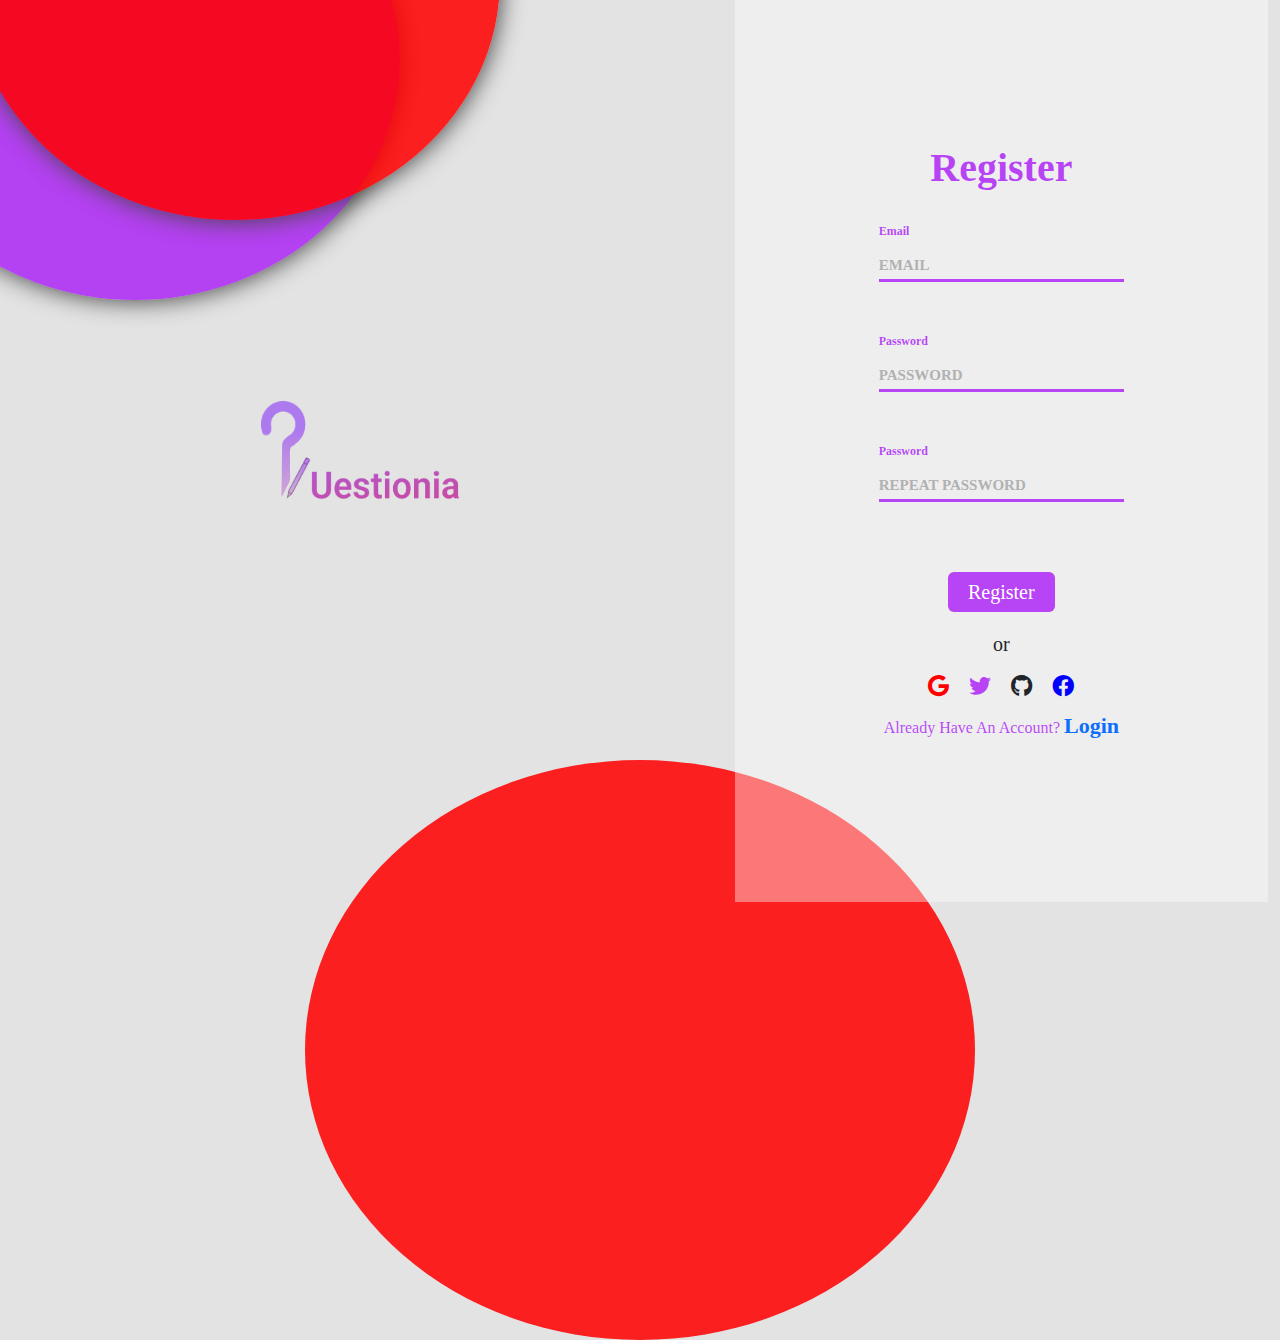
<file: index.html>
<!DOCTYPE html>
<html lang="en">
  <head>
    <meta charset="UTF-8" />
    <meta name="viewport" content="width=device-width, initial-scale=1.0" />
    <link rel="stylesheet" href="assets/css/bootstrap.min.css" />
    <link rel="stylesheet" href="assets/css/style.css" />
    <link rel="stylesheet" href="assets/css/all.min.css" />
    <link rel="stylesheet" href="assets/css/fontawesome.min.css" />
    <link rel="icon" href="assets/img/logo with text512.png" />
    <script defer scr="assets/js/bootstrap.bundle.min.js"></script>
    <script defer src="assets/js/main.js"></script>
    <title>Questionia - Register</title>
  </head>
  <body>
    <div class="container-fluid main-container">
      <div class="div circle-1"></div>
      <div class="div circle-2"></div>
      <div class="div circle-3"></div>
      <div class="row main-row">
        <div class="col img-col">
          <img
            src="assets/img/logo with text512.png"
            alt="Logo"
            width="100"
            height="50"
          />
        </div>
        <div class="col-sm-5 register-col">
          <h2>Register</h2>
          <form
            action="login.html"
            name="Formfill"
            onsubmit="return validation()"
          >
            <div class="input-box">
              <label for="input">Email</label>
              <input type="email" name="email" placeholder="EMAIL" />
            </div>
            <em id="email-error" class="error-1"></em>

            <div class="input-box">
              <label for="password">Password</label>
              <input type="password" name="password" placeholder="PASSWORD" />
            </div>
            <em id="password-error" class="error-2"></em>

            <div class="input-box">
              <label for="password">Password</label>
              <input
                type="password"
                name="cpassword"
                placeholder="REPEAT PASSWORD"
              />
            </div>
            <em id="cpassword-error" class="error-3"></em>

            <div class="btn-box">
              <button>Register</button>
            </div>
            <h5 class="or">or</h5>
            <div class="media-icons">
              <span><i class="fab fa-google" style="color: red"></i></span>
              <span
                ><i class="fab fa-twitter" style="color: #a201f8b7"></i
              ></span>
              <span><i class="fab fa-github"></i></span>
              <span><i class="fab fa-facebook" style="color: blue"></i></span>
            </div>
            <div class="login-link">
              <p>Already Have An Account? <a href="login.html">Login</a></p>
            </div>
          </form>
          <div id="popup" class="validation" onclick="return closeSlide()">
            <div class="check">
              <span><i class="fas fa-check"></i></span>
            </div>
            <p class="successful">REGISTRATION SUCCESSFUL</p>
          </div>
        </div>
      </div>
    </div>
  </body>
</html>
</file>
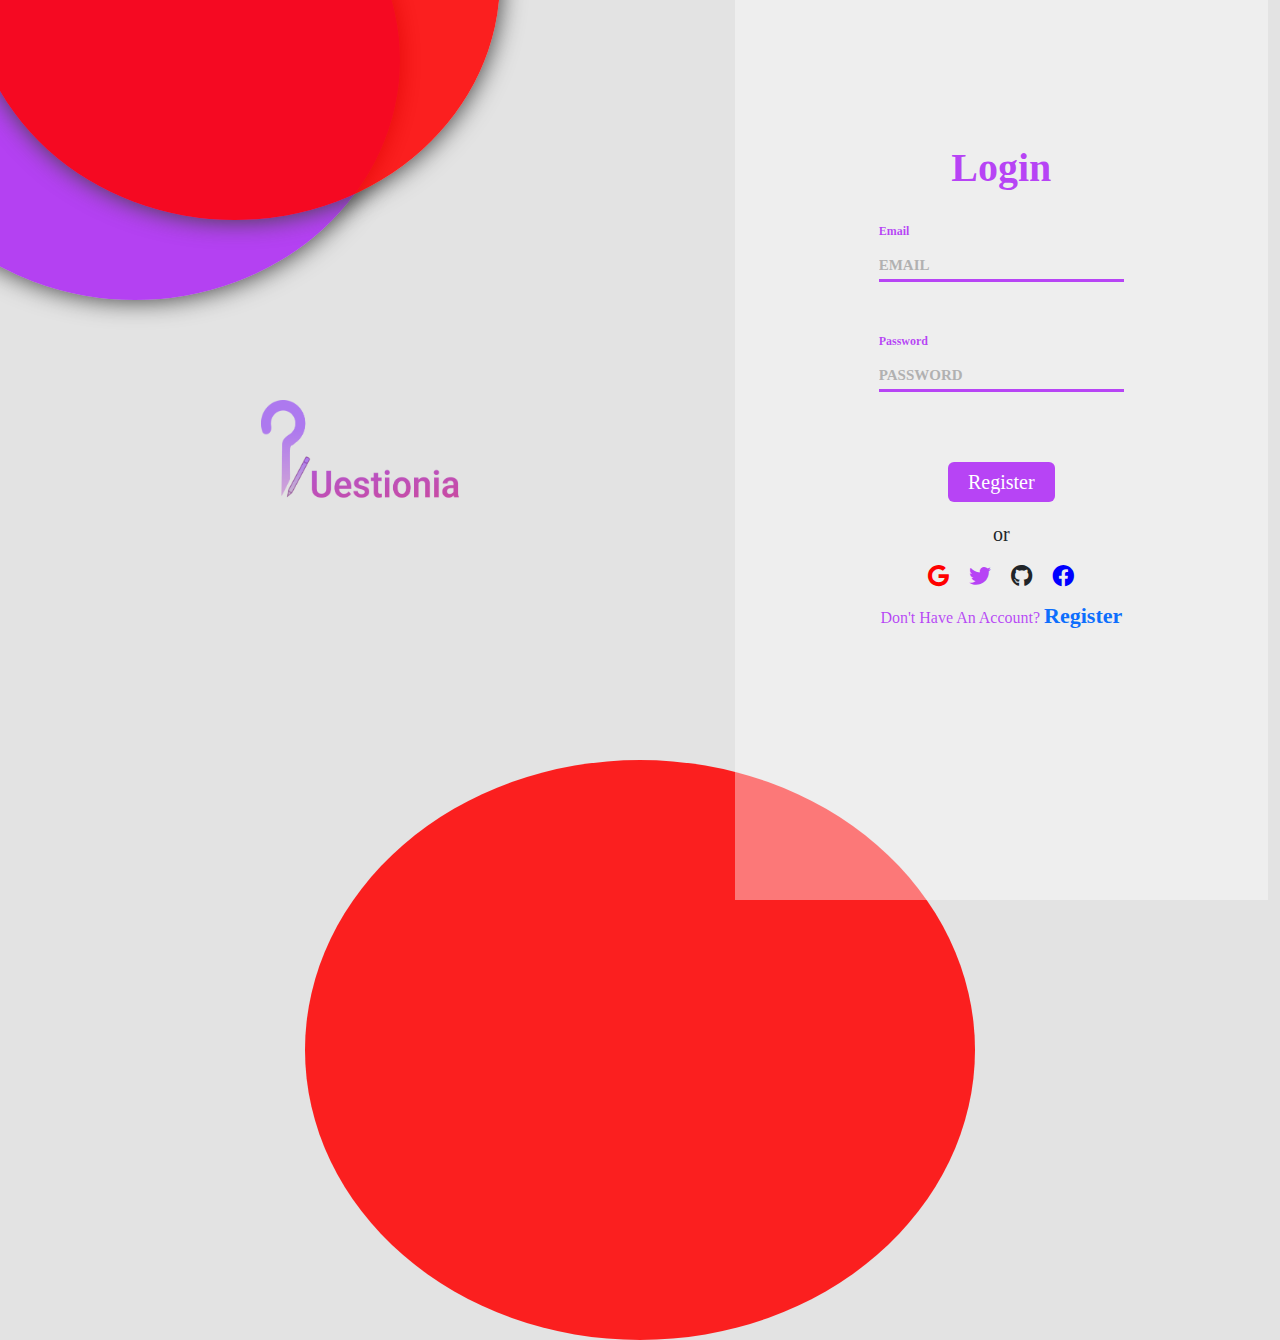
<file: login.html>
<!DOCTYPE html>
<html lang="en">
  <head>
    <meta charset="UTF-8" />
    <meta name="viewport" content="width=device-width, initial-scale=1.0" />
    <link rel="stylesheet" href="assets/css/bootstrap.min.css" />
    <link rel="stylesheet" href="assets/css/style.css" />
    <link rel="stylesheet" href="assets/css/all.min.css" />
    <link rel="stylesheet" href="assets/css/fontawesome.min.css" />
    <link rel="icon" href="assets/img/logo with text512.png" />

    <script defer scr="assets/js/bootstrap.bundle.min.js"></script>
    <script defer src="assets/js/main.js"></script>
    <title>Questionia - Login</title>
  </head>
  <body>
    <div class="container-fluid main-container">
      <div class="div circle-1"></div>
      <div class="div circle-2"></div>
      <div class="div circle-3"></div>
      <div class="row main-row">
        <div class="col img-col">
          <img
            src="assets/img/logo with text512.png"
            alt="Logo"
            width="100"
            height="50"
          />
        </div>
        <div class="col-sm-5 register-col">
          <h2>Login</h2>
          <form action="" name="Formfill" onsubmit="return validation()">
            <div class="input-box">
              <label for="input">Email</label>
              <input type="email" name="email" placeholder="EMAIL" />
            </div>
            <em id="email-error" class="error-1"></em>

            <div class="input-box">
              <label for="password">Password</label>
              <input type="password" name="password" placeholder="PASSWORD" />
            </div>
            <em id="password-error" class="error-2"></em>

            <div class="btn-box">
              <button>Register</button>
            </div>
            <h5 class="or">or</h5>
            <div class="media-icons">
              <span><i class="fab fa-google" style="color: red"></i></span>
              <span
                ><i class="fab fa-twitter" style="color: #a201f8b7"></i
              ></span>
              <span><i class="fab fa-github"></i></span>
              <span><i class="fab fa-facebook" style="color: blue"></i></span>
            </div>
            <div class="login-link">
              <p>Don't Have An Account? <a href="index.html">Register</a></p>
            </div>
          </form>
          <div id="popup" class="validation">
            <div class="check">
              <span><i class="fas fa-check"></i></span>
            </div>
            <p class="successful">LOGIN SUCCESSFUL</p>
          </div>
        </div>
      </div>
    </div>
  </body>
</html>
</file>
<file: assets/css/style.css>
* {
  margin: 0;
  padding: 0;
  box-sizing: border-box;
  font-family: "Poppins";
}

body {
  background: #e3e3e3;
  min-height: 100vh;
  overflow: hidden;
}

.main-container {
  height: 100%;
  width: 100%;
}

.main-container .circle-1,
.main-container .circle-2 {
  width: 330px;
  height: 280px;
  border-radius: 50%;
}

.main-container .circle-1 {
  position: absolute;
  background: #ff0000dc;
  top: -160px;
  left: -20px;
  box-shadow: 1px 1px 25px #444;
}

.main-container .circle-2 {
  z-index: -1;
  position: absolute;
  background: #a201f8b7;
  top: -90px;
  left: -110px;
  box-shadow: 1px 1px 25px #444;
}

.main-container .circle-3 {
  position: absolute;
  width: 400px;
  height: 380px;
  background: #ff0000dc;
  border-radius: 50%;
  transform: translate(-50%, -50%);
  left: 50%;
  bottom: -470px;
}

.row {
  position: absolute;
  transform: translate(-50%, -50%);
  left: 50%;
  top: 50%;
  height: 100%;
  width: 100%;
}

.img-col {
  background: transparent;
  display: grid;
  place-content: center;
}

img {
  display: none;
}

.register-col {
  position: relative;
  background: hsla(0, 0%, 100%, 0.4);
  padding: 10rem 3rem;
}

.register-col h2 {
  color: #a201f8b7;
  font-weight: 600;
  text-align: center;
  margin-bottom: 30px;
}

form {
  width: 100%;
  height: 100%;
}

form .input-box {
  position: relative;
  width: 100%;
  height: 60px;
  display: flex;
  flex-direction: column;
  border-bottom: 3px solid #a201f8b7;
  margin-bottom: 50px;
}

.input-box label {
  color: #a201f8b7;
  font-weight: 900;
  font-size: 10px;
}

.input-box input {
  position: absolute;
  height: 100%;
  width: 100%;
  bottom: -15px;
  background: transparent;
  outline: none;
  border: none;
  color: #a201f8b7;
  font-size: 15px;
}

.input-box input::placeholder {
  font-weight: 600;
  opacity: 50%;
}

em {
  font-size: 10px;
  font-weight: 700;
  position: absolute;
  left: -9;
  top: 18rem;
}

.error-2 {
  top: 24.8rem;
}

.error-3 {
  top: 31.8rem;
}

.btn-box {
  height: 80px;
  width: 100%;
  display: flex;
  justify-content: center;
  align-items: center;
}

button {
  background: #a201f8b7;
  padding: 5px 20px;
  font-size: 15px;
  color: #fff;
  border: none;
  outline: none;
  border-radius: 6px;
}

.or {
  text-align: center;
}

.media-icons {
  width: 100%;
  height: 45px;
  display: flex;
  justify-content: center;
  align-items: center;
  cursor: pointer;
}

.media-icons span {
  margin: 10px;
}

.login-link {
  color: #a201f8b7;
  font-size: 12px;
  width: 100%;
  text-align: center;
}

a {
  font-weight: 600;
  text-decoration: none;
  font-size: 17px;
}

.validation {
  position: absolute;
  top: -99999px;
  left: 0;
  background: hsla(0, 31%, 94%, 0.8);
  height: 100%;
  width: 100%;
  padding: 9rem 2rem;
  display: flex;
  justify-content: center;
  align-items: center;
  flex-direction: column;
  transition: 0.5s ease;
}

.show-validation {
  top: 0;
  transition: 0.5s ease;
}

.closeslide {
  position: absolute;
  transition-delay: 0.5s;
  top: -99999;
}

.check {
  background: #34d469;
  height: 25px;
  width: 25px;
  padding: 20px;
  border-radius: 50%;
  display: grid;
  place-content: center;
  color: #fff;
  font-size: 20px;
  margin-bottom: 20px;
}

.successful {
  color: #34d469;
  font-weight: 600;
}

@media screen and (min-width: 575px) {
  img {
    display: inline;
  }
}

@media screen and (min-width: 1200px) {
  .main-container .circle-1,
  .main-container .circle-2 {
    width: 530px;
    height: 480px;
  }

  .main-container .circle-1 {
    top: -260px;
    left: -30px;
  }

  .main-container .circle-2 {
    top: -180px;
    left: -130px;
  }

  .main-container .circle-3 {
    position: absolute;
    width: 670px;
    height: 580px;
    left: 50%;
    bottom: -730px;
  }

  img {
    display: inline;
    width: 200px;
    height: 100px;
  }

  h2 {
    font-size: 40px;
  }

  .register-col {
    padding: 9rem;
  }

  .input-box label {
    font-size: 12px;
  }

  button {
    font-size: 20px;
  }

  span {
    font-size: 22px;
  }

  .login-link {
    font-size: 16px;
  }

  a {
    font-size: 22px;
  }
}
</file>
